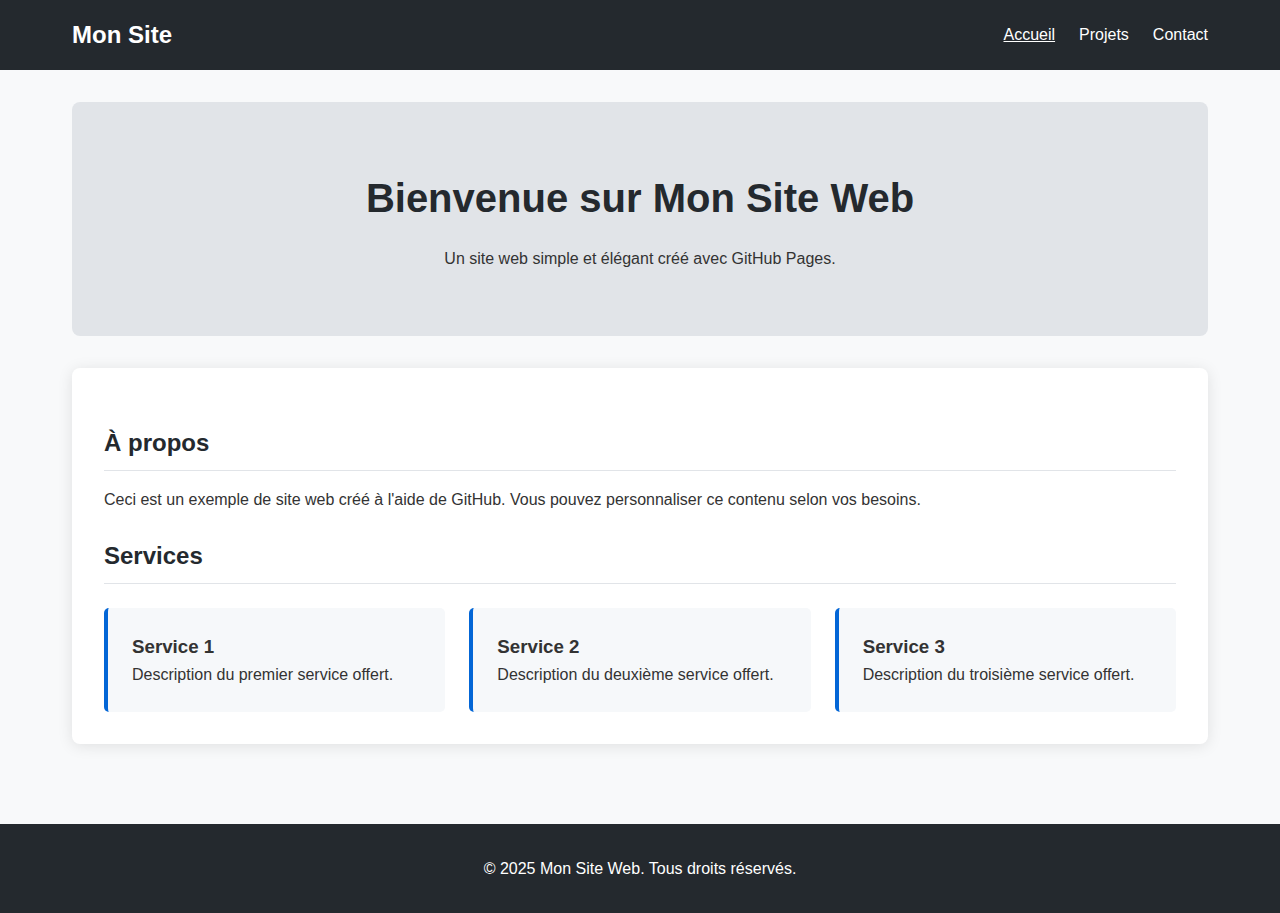
<file: index.html>
<!DOCTYPE html>
<html lang="fr">
<head>
    <meta charset="UTF-8">
    <meta name="viewport" content="width=device-width, initial-scale=1.0">
    <title>Mon Site Web</title>
    <link rel="stylesheet" href="styles.css">
</head>
<body>
    <header>
        <nav>
            <div class="logo">Mon Site</div>
            <ul class="menu">
                <li><a href="index.html">Accueil</a></li>
                <li><a href="projets.html">Projets</a></li>
                <li><a href="contact.html">Contact</a></li>
            </ul>
        </nav>
    </header>

    <main>
        <section class="hero">
            <h1>Bienvenue sur Mon Site Web</h1>
            <p>Un site web simple et élégant créé avec GitHub Pages.</p>
        </section>

        <section class="content">
            <h2>À propos</h2>
            <p>Ceci est un exemple de site web créé à l'aide de GitHub. Vous pouvez personnaliser ce contenu selon vos besoins.</p>
            
            <h2>Services</h2>
            <div class="services">
                <div class="service-card">
                    <h3>Service 1</h3>
                    <p>Description du premier service offert.</p>
                </div>
                <div class="service-card">
                    <h3>Service 2</h3>
                    <p>Description du deuxième service offert.</p>
                </div>
                <div class="service-card">
                    <h3>Service 3</h3>
                    <p>Description du troisième service offert.</p>
                </div>
            </div>
        </section>
    </main>

    <footer>
        <p>&copy; 2025 Mon Site Web. Tous droits réservés.</p>
    </footer>

    <script src="script.js"></script>
</body>
</html>
</file>
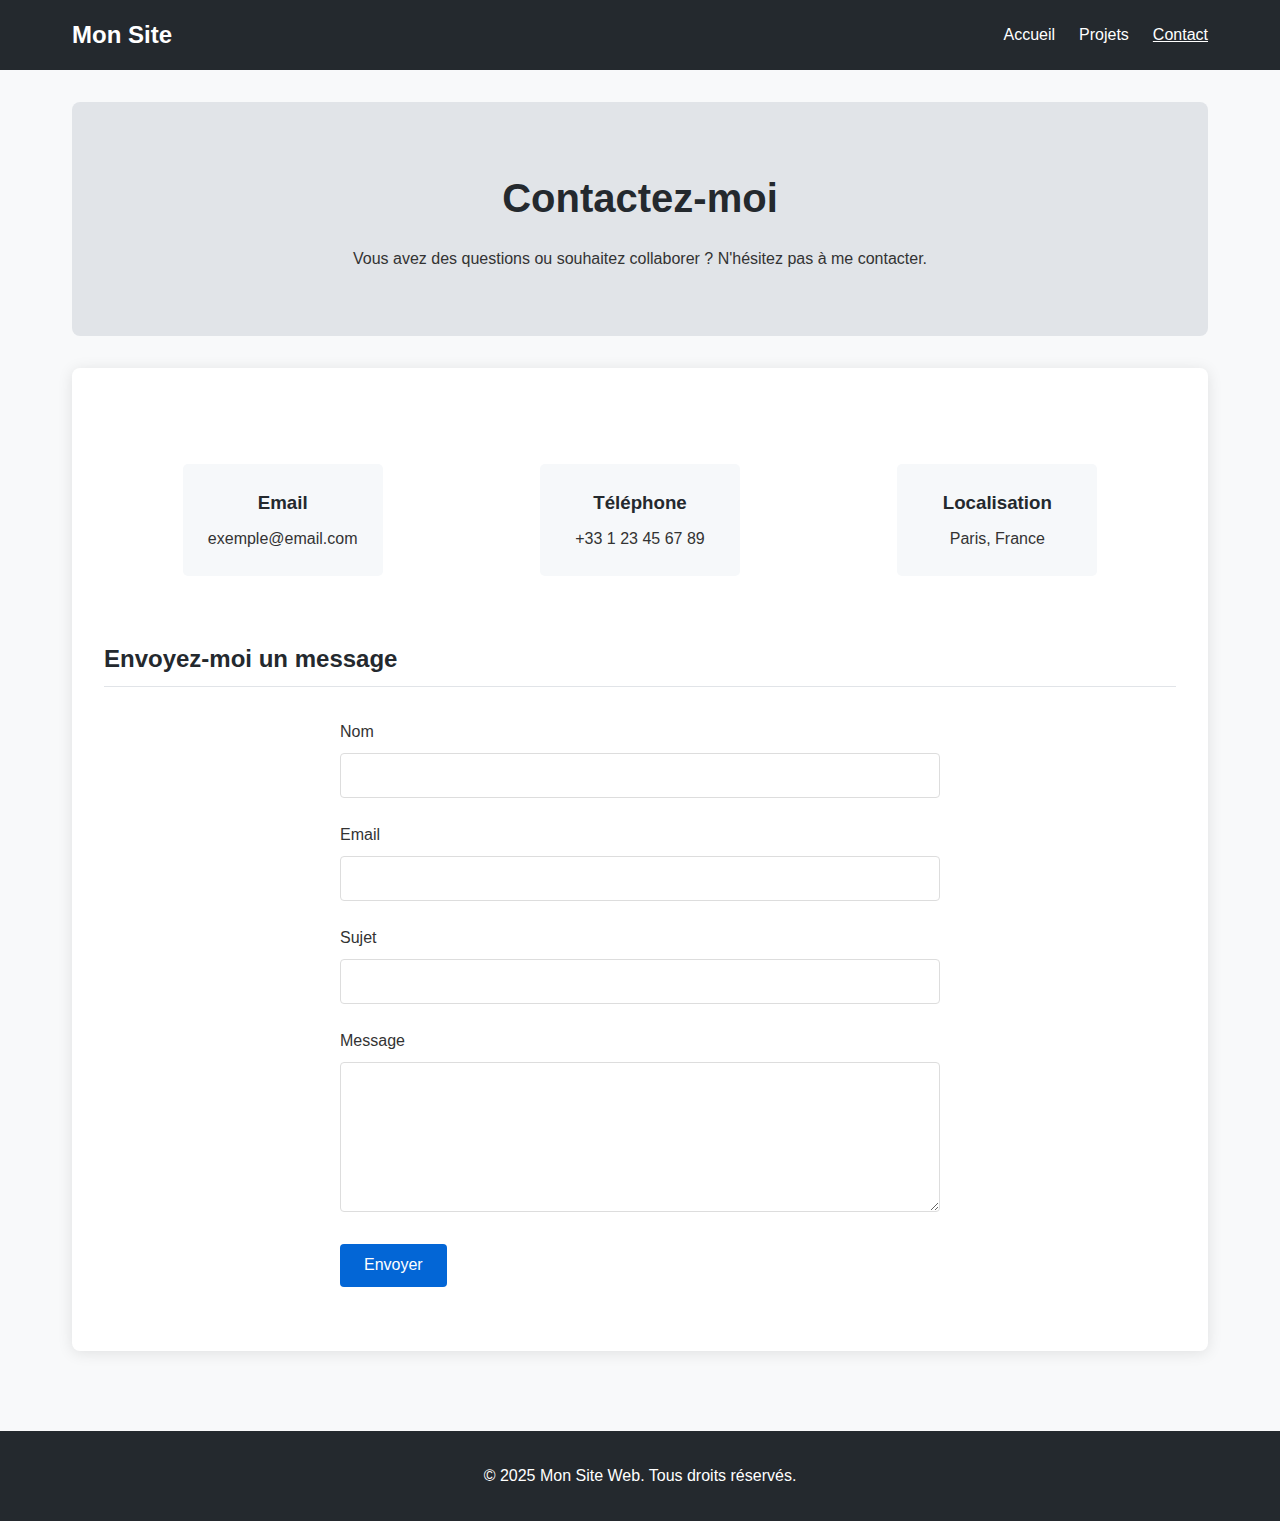
<file: contact.html>
<!DOCTYPE html>
<html lang="fr">
<head>
    <meta charset="UTF-8">
    <meta name="viewport" content="width=device-width, initial-scale=1.0">
    <title>Contact - Mon Site Web</title>
    <link rel="stylesheet" href="styles.css">
    <style>
        .contact-form {
            max-width: 600px;
            margin: 2rem auto;
        }
        
        .form-group {
            margin-bottom: 1.5rem;
        }
        
        .form-group label {
            display: block;
            margin-bottom: 0.5rem;
            font-weight: 500;
        }
        
        .form-control {
            width: 100%;
            padding: 0.8rem;
            border: 1px solid #ddd;
            border-radius: 4px;
            font-size: 1rem;
        }
        
        textarea.form-control {
            min-height: 150px;
            resize: vertical;
        }
        
        .form-control:focus {
            outline: none;
            border-color: #0366d6;
            box-shadow: 0 0 0 3px rgba(3, 102, 214, 0.2);
        }
        
        .btn {
            background-color: #0366d6;
            color: white;
            border: none;
            padding: 0.8rem 1.5rem;
            font-size: 1rem;
            border-radius: 4px;
            cursor: pointer;
            transition: background-color 0.3s ease;
        }
        
        .btn:hover {
            background-color: #0256b3;
        }
        
        .contact-info {
            display: flex;
            justify-content: space-around;
            margin: 3rem 0;
            flex-wrap: wrap;
        }
        
        .contact-item {
            text-align: center;
            margin: 1rem;
            padding: 1.5rem;
            background-color: #f6f8fa;
            border-radius: 5px;
            min-width: 200px;
        }
        
        .contact-item h3 {
            margin-bottom: 0.5rem;
            color: #24292e;
        }
    </style>
</head>
<body>
    <header>
        <nav>
            <div class="logo">Mon Site</div>
            <ul class="menu">
                <li><a href="index.html">Accueil</a></li>
                <li><a href="projets.html">Projets</a></li>
                <li><a href="contact.html">Contact</a></li>
            </ul>
        </nav>
    </header>

    <main>
        <section class="hero">
            <h1>Contactez-moi</h1>
            <p>Vous avez des questions ou souhaitez collaborer ? N'hésitez pas à me contacter.</p>
        </section>

        <section class="content">
            <div class="contact-info">
                <div class="contact-item">
                    <h3>Email</h3>
                    <p>exemple@email.com</p>
                </div>
                <div class="contact-item">
                    <h3>Téléphone</h3>
                    <p>+33 1 23 45 67 89</p>
                </div>
                <div class="contact-item">
                    <h3>Localisation</h3>
                    <p>Paris, France</p>
                </div>
            </div>
            
            <h2>Envoyez-moi un message</h2>
            <form class="contact-form" id="contactForm">
                <div class="form-group">
                    <label for="name">Nom</label>
                    <input type="text" id="name" class="form-control" required>
                </div>
                
                <div class="form-group">
                    <label for="email">Email</label>
                    <input type="email" id="email" class="form-control" required>
                </div>
                
                <div class="form-group">
                    <label for="subject">Sujet</label>
                    <input type="text" id="subject" class="form-control" required>
                </div>
                
                <div class="form-group">
                    <label for="message">Message</label>
                    <textarea id="message" class="form-control" required></textarea>
                </div>
                
                <button type="submit" class="btn">Envoyer</button>
            </form>
        </section>
    </main>

    <footer>
        <p>&copy; 2025 Mon Site Web. Tous droits réservés.</p>
    </footer>

    <script src="script.js"></script>
    <script>
        // Script pour gérer le formulaire de contact
        document.getElementById('contactForm').addEventListener('submit', function(e) {
            e.preventDefault();
            
            // Simuler l'envoi du formulaire
            alert('Votre message a bien été envoyé !');
            
            // Réinitialiser le formulaire
            this.reset();
        });
    </script>
</body>
</html>
</file>
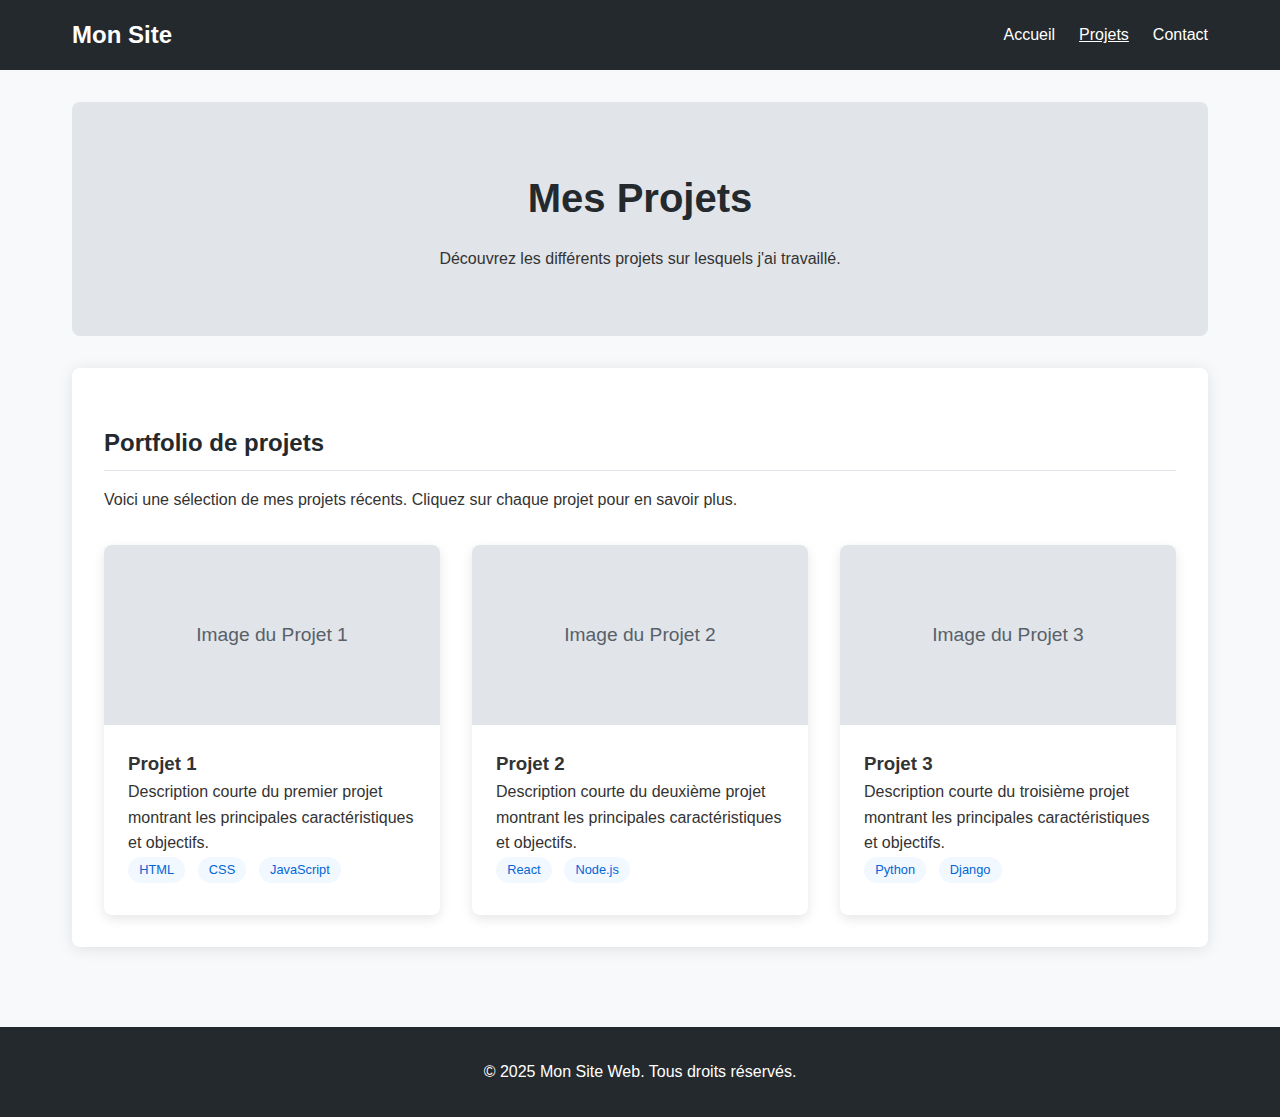
<file: projets.html>
<!DOCTYPE html>
<html lang="fr">
<head>
    <meta charset="UTF-8">
    <meta name="viewport" content="width=device-width, initial-scale=1.0">
    <title>Mes Projets - Mon Site Web</title>
    <link rel="stylesheet" href="styles.css">
    <style>
        .project-grid {
            display: grid;
            grid-template-columns: repeat(auto-fill, minmax(300px, 1fr));
            gap: 2rem;
            margin-top: 2rem;
        }
        
        .project-card {
            background-color: white;
            border-radius: 8px;
            overflow: hidden;
            box-shadow: 0 4px 12px rgba(0, 0, 0, 0.1);
            transition: transform 0.3s ease;
        }
        
        .project-card:hover {
            transform: translateY(-10px);
        }
        
        .project-img {
            width: 100%;
            height: 180px;
            background-color: #e1e4e8;
            display: flex;
            align-items: center;
            justify-content: center;
            color: #586069;
            font-size: 1.2rem;
        }
        
        .project-info {
            padding: 1.5rem;
        }
        
        .project-tag {
            display: inline-block;
            background-color: #f1f8ff;
            color: #0366d6;
            padding: 0.2rem 0.7rem;
            border-radius: 15px;
            font-size: 0.8rem;
            margin-right: 0.5rem;
            margin-bottom: 0.5rem;
        }
    </style>
</head>
<body>
    <header>
        <nav>
            <div class="logo">Mon Site</div>
            <ul class="menu">
                <li><a href="index.html">Accueil</a></li>
                <li><a href="projets.html">Projets</a></li>
                <li><a href="contact.html">Contact</a></li>
            </ul>
        </nav>
    </header>

    <main>
        <section class="hero">
            <h1>Mes Projets</h1>
            <p>Découvrez les différents projets sur lesquels j'ai travaillé.</p>
        </section>

        <section class="content">
            <h2>Portfolio de projets</h2>
            <p>Voici une sélection de mes projets récents. Cliquez sur chaque projet pour en savoir plus.</p>
            
            <div class="project-grid">
                <div class="project-card">
                    <div class="project-img">Image du Projet 1</div>
                    <div class="project-info">
                        <h3>Projet 1</h3>
                        <p>Description courte du premier projet montrant les principales caractéristiques et objectifs.</p>
                        <div class="project-tags">
                            <span class="project-tag">HTML</span>
                            <span class="project-tag">CSS</span>
                            <span class="project-tag">JavaScript</span>
                        </div>
                    </div>
                </div>
                
                <div class="project-card">
                    <div class="project-img">Image du Projet 2</div>
                    <div class="project-info">
                        <h3>Projet 2</h3>
                        <p>Description courte du deuxième projet montrant les principales caractéristiques et objectifs.</p>
                        <div class="project-tags">
                            <span class="project-tag">React</span>
                            <span class="project-tag">Node.js</span>
                        </div>
                    </div>
                </div>
                
                <div class="project-card">
                    <div class="project-img">Image du Projet 3</div>
                    <div class="project-info">
                        <h3>Projet 3</h3>
                        <p>Description courte du troisième projet montrant les principales caractéristiques et objectifs.</p>
                        <div class="project-tags">
                            <span class="project-tag">Python</span>
                            <span class="project-tag">Django</span>
                        </div>
                    </div>
                </div>
            </div>
        </section>
    </main>

    <footer>
        <p>&copy; 2025 Mon Site Web. Tous droits réservés.</p>
    </footer>

    <script src="script.js"></script>
</body>
</html>
</file>
<file: styles.css>
/* Reset et styles de base */
* {
    margin: 0;
    padding: 0;
    box-sizing: border-box;
}

body {
    font-family: 'Segoe UI', Tahoma, Geneva, Verdana, sans-serif;
    line-height: 1.6;
    color: #333;
    background-color: #f8f9fa;
}

a {
    text-decoration: none;
    color: #0366d6;
}

a:hover {
    text-decoration: underline;
}

/* Header et Navigation */
header {
    background-color: #24292e;
    color: white;
    padding: 1rem 0;
}

nav {
    display: flex;
    justify-content: space-between;
    align-items: center;
    max-width: 1200px;
    margin: 0 auto;
    padding: 0 2rem;
}

.logo {
    font-size: 1.5rem;
    font-weight: bold;
}

.menu {
    display: flex;
    list-style: none;
}

.menu li {
    margin-left: 1.5rem;
}

.menu a {
    color: white;
    font-weight: 500;
}

/* Sections principales */
main {
    max-width: 1200px;
    margin: 0 auto;
    padding: 2rem;
}

.hero {
    text-align: center;
    padding: 4rem 0;
    background-color: #e1e4e8;
    border-radius: 8px;
    margin-bottom: 2rem;
}

.hero h1 {
    font-size: 2.5rem;
    margin-bottom: 1rem;
    color: #24292e;
}

.content {
    background-color: white;
    padding: 2rem;
    border-radius: 8px;
    box-shadow: 0 2px 15px rgba(0, 0, 0, 0.1);
}

h2 {
    color: #24292e;
    margin: 1.5rem 0 1rem 0;
    border-bottom: 1px solid #e1e4e8;
    padding-bottom: 0.5rem;
}

/* Services */
.services {
    display: grid;
    grid-template-columns: repeat(auto-fill, minmax(300px, 1fr));
    gap: 1.5rem;
    margin-top: 1.5rem;
}

.service-card {
    background-color: #f6f8fa;
    padding: 1.5rem;
    border-radius: 5px;
    border-left: 4px solid #0366d6;
    transition: transform 0.3s ease;
}

.service-card:hover {
    transform: translateY(-5px);
}

/* Footer */
footer {
    text-align: center;
    padding: 2rem 0;
    background-color: #24292e;
    color: white;
    margin-top: 3rem;
}

/* Responsive */
@media (max-width: 768px) {
    nav {
        flex-direction: column;
        padding: 1rem;
    }
    
    .menu {
        margin-top: 1rem;
    }
    
    .menu li {
        margin: 0 0.5rem;
    }
    
    .hero {
        padding: 2rem 0;
    }
    
    .hero h1 {
        font-size: 2rem;
    }
    
    .services {
        grid-template-columns: 1fr;
    }
}
</file>
